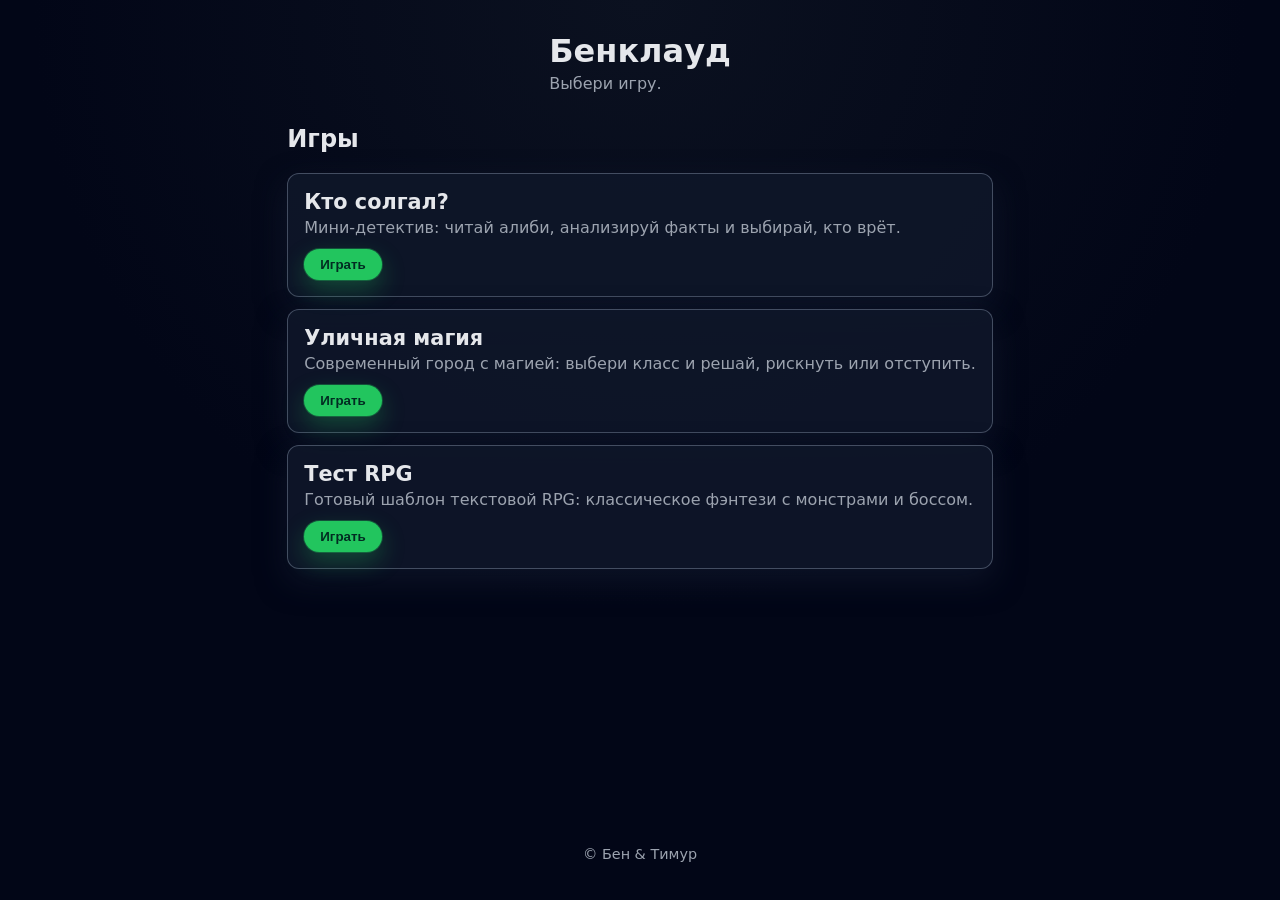
<file: game-site/index.html>
<!DOCTYPE html>
<html lang="ru">
<head>
  <meta charset="UTF-8" />
  <meta name="viewport" content="width=device-width, initial-scale=1.0" />
  <title>Бенклауд — Игры</title>
  <link rel="stylesheet" href="assets/css/style.css" />
</head>
<body>
  <header>
    <h1>Бенклауд</h1>
    <p>Выбери игру.</p>
  </header>

  <main>
    <!-- Главное меню с выбором игр -->
    <section id="mainMenu" class="menu">
      <h2>Игры</h2>
      <div class="game-card" id="gameDetectiveCard">
        <h3>Кто солгал?</h3>
        <p>Мини‑детектив: читай алиби, анализируй факты и выбирай, кто врёт.</p>
        <button id="playDetectiveBtn" class="game-btn">Играть</button>
      </div>
      <div class="game-card" id="gameRpgCard">
        <h3>Уличная магия</h3>
        <p>Современный город с магией: выбери класс и решай, рискнуть или отступить.</p>
        <button id="playRpgBtn" class="game-btn">Играть</button>
      </div>
      <div class="game-card" id="gameTestRpgCard">
        <h3>Тест RPG</h3>
        <p>Готовый шаблон текстовой RPG: классическое фэнтези с монстрами и боссом.</p>
        <button id="playTestRpgBtn" class="game-btn" onclick="location.href='/testrpg/';">Играть</button>
      </div>
    </section>

    <!-- Экран детективной игры -->
    <section id="gameScreen" class="game" style="display: none;">
      <section class="hud">
        <button id="backToMenuBtn">← В меню</button>
        <div>Дело: <span id="caseTitle">—</span></div>
      </section>

      <section class="case-list">
        <h2>Список дел</h2>
        <ul id="caseList"></ul>
      </section>

      <section class="case-intro">
        <p id="caseIntro"></p>
        <ul id="factsList"></ul>
      </section>

      <section class="suspects" id="suspects"></section>

      <section class="message">
        <p id="message"></p>
      </section>
    </section>

    <!-- Экран RPG-игры -->
    <section id="rpgScreen" class="game" style="display: none;">
      <section class="hud">
        <button id="backToMenuRpgBtn">← В меню</button>
        <div>Класс: <span id="rpgClass">—</span></div>
      </section>

      <section class="rpg-setup">
        <h2>Создание персонажа</h2>
        <div class="rpg-classes">
          <button class="rpg-class-btn" data-class="mage">Маг</button>
          <button class="rpg-class-btn" data-class="fighter">Боец</button>
          <button class="rpg-class-btn" data-class="ranger">Стрелок</button>
        </div>
        <p id="rpgStats"></p>
        <button id="startRpgBtn">Начать приключение</button>
      </section>

      <section class="rpg-scene" id="rpgScene" style="display: none;">
        <h2 id="rpgSceneTitle"></h2>
        <p id="rpgSceneText"></p>
        <ul id="rpgChoices"></ul>
        <div class="rpg-log" id="rpgLog"></div>
      </section>
    </section>
  </main>

  <footer>
    <p>&copy; Бен &amp; Тимур</p>
  </footer>

  <script src="assets/js/game.js"></script>
</body>
</html>
</file>
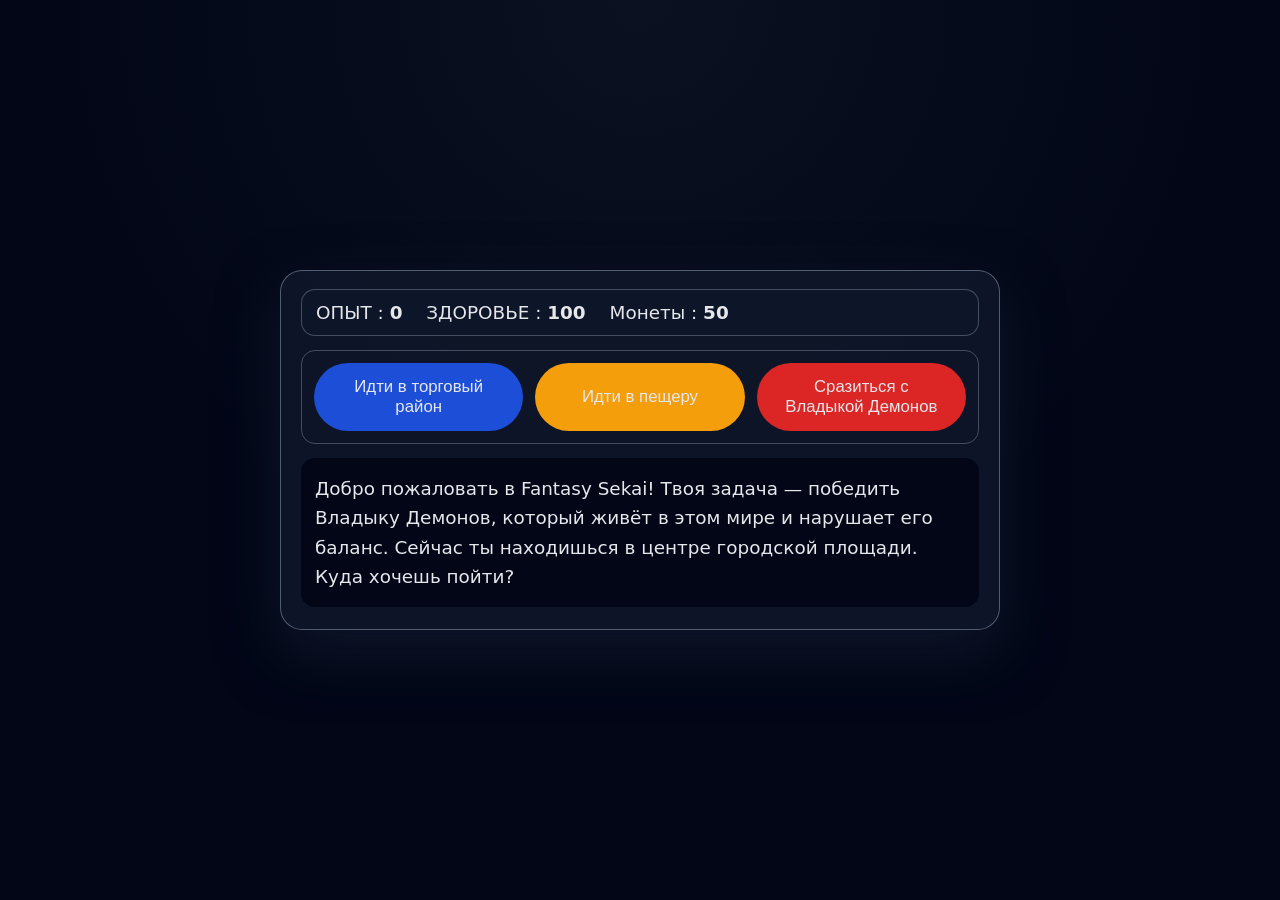
<file: game-site/testrpg/index.html>
<!DOCTYPE html>
<html lang="ru">
<head>
    <meta charset="UTF-8">
    <title>Текстовая RPG — Fantasy Sekai</title>
    <link rel="stylesheet" href="style.css">
</head>
<body>
    <div id="game">
        <div id="stats">
            <span class="stat">ОПЫТ : <b><span id="xpText">0</span></b></span>
            <span class="stat">ЗДОРОВЬЕ : <b><span id="hpText">100</span></b></span>
            <span class="stat">Монеты : <b><span id="coinText">50</span></b></span>
        </div>

        <div id="controls">
            <button id="button1">Идти в торговый район</button>
            <button id="button2">Идти в пещеру</button>
            <button id="button3">Сразиться с Владыкой Демонов</button>
        </div>

        <div id="monsterStats">
            <span class="stat">Имя монстра : <b><span id="monsterName"></span></b>
            <span class="stat">Здоровье монстра : <b><span id="monsterHP"></span></b>
        </div>

        <div id="text">
            Добро пожаловать в Fantasy Sekai! Твоя задача — победить Владыку Демонов, который живёт в этом мире и нарушает его баланс.
            Сейчас ты находишься в центре городской площади. Куда хочешь пойти?
        </div>
    </div>

    <script src="script.js"></script>
</body>
</html>
</file>
<file: game-site/assets/css/style.css>
:root {
  --bg: #020617;
  --panel: #0f172a;
  --accent: #22c55e;
  --accent-soft: rgba(34, 197, 94, 0.2);
  --text: #e5e7eb;
  --subtext: #9ca3af;
  --danger: #ef4444;
}

* {
  box-sizing: border-box;
}

body {
  margin: 0;
  font-family: system-ui, -apple-system, BlinkMacSystemFont, "Segoe UI", sans-serif;
  background: radial-gradient(circle at top, #0b1120, #020617 55%);
  color: var(--text);
  min-height: 100vh;
  display: flex;
  flex-direction: column;
}

header,
main,
footer {
  max-width: 900px;
  margin: 0 auto;
  padding: 16px;
}

header h1 {
  margin: 16px 0 4px;
  font-size: 2rem;
}

header p {
  margin: 0;
  color: var(--subtext);
}

/* Главное меню */
.menu h2 {
  margin-top: 0;
}

.game-card {
  margin-top: 12px;
  padding: 16px;
  background: rgba(15, 23, 42, 0.9);
  border-radius: 12px;
  border: 1px solid rgba(148, 163, 184, 0.4);
  box-shadow: 0 12px 30px rgba(15, 23, 42, 0.8);
}

.game-card h3 {
  margin: 0 0 4px;
  font-size: 1.3rem;
}

.game-card p {
  margin: 0 0 12px;
  color: var(--subtext);
}

.game-card button {
  padding: 8px 16px;
  border-radius: 999px;
  border: none;
  background: var(--accent);
  color: #022c22;
  font-weight: 600;
  cursor: pointer;
  transition: transform 0.05s ease, box-shadow 0.1s ease, background 0.1s ease;
  box-shadow: 0 0 0 1px rgba(34, 197, 94, 0.3), 0 10px 25px rgba(34, 197, 94, 0.3);
}

.game-card button:active {
  transform: translateY(1px);
  box-shadow: 0 0 0 1px rgba(34, 197, 94, 0.4), 0 6px 16px rgba(34, 197, 94, 0.35);
}

/* Общий HUD для игр */
.hud {
  display: flex;
  gap: 16px;
  align-items: center;
  margin: 16px 0;
  padding: 8px 12px;
  background: rgba(15, 23, 42, 0.8);
  border-radius: 8px;
  border: 1px solid rgba(148, 163, 184, 0.2);
}

.hud div {
  min-width: 80px;
}

#backToMenuBtn,
#backToMenuRpgBtn {
  padding: 6px 12px;
  border-radius: 999px;
  border: none;
  background: rgba(15, 23, 42, 0.9);
  color: var(--subtext);
  cursor: pointer;
  margin-right: 8px;
}

#backToMenuBtn:hover,
#backToMenuRpgBtn:hover {
  color: var(--text);
}

/* Детективная игра */

.case-list {
  margin-top: 8px;
  padding: 12px;
  background: rgba(15, 23, 42, 0.7);
  border-radius: 8px;
  border: 1px solid rgba(148, 163, 184, 0.2);
}

#caseList {
  margin: 8px 0 0;
  padding-left: 18px;
}

#caseList li {
  cursor: pointer;
  margin-bottom: 4px;
}

#caseList li span {
  color: var(--subtext);
}

#caseList li.active span {
  color: var(--accent);
}

.case-intro {
  margin-top: 12px;
  padding: 12px;
  background: rgba(15, 23, 42, 0.7);
  border-radius: 8px;
  border: 1px solid rgba(148, 163, 184, 0.2);
}

#caseIntro {
  margin-top: 0;
}

#factsList {
  margin: 8px 0 0;
  padding-left: 18px;
  color: var(--subtext);
}

.suspects {
  margin-top: 16px;
  display: grid;
  grid-template-columns: repeat(auto-fit, minmax(220px, 1fr));
  gap: 12px;
}

.suspect-card {
  padding: 12px;
  background: rgba(15, 23, 42, 0.9);
  border-radius: 8px;
  border: 1px solid rgba(148, 163, 184, 0.3);
  cursor: pointer;
  transition: transform 0.08s ease, box-shadow 0.12s ease, border-color 0.12s ease;
}

.suspect-card:hover {
  transform: translateY(-1px);
  box-shadow: 0 10px 25px rgba(15, 23, 42, 0.7);
  border-color: rgba(34, 197, 94, 0.5);
}

.suspect-card h3 {
  margin: 0 0 4px;
  font-size: 1.1rem;
}

.suspect-card p {
  margin: 0;
  color: var(--subtext);
}

.suspect-card.correct {
  border-color: var(--accent);
}

.suspect-card.wrong {
  border-color: var(--danger);
}

.message {
  margin-top: 12px;
  min-height: 32px;
}

#message {
  margin: 0;
  color: var(--subtext);
}

#message.win {
  color: var(--accent);
}

#message.lose {
  color: var(--danger);
}

/* RPG-игра */

.rpg-setup {
  margin-top: 12px;
  padding: 12px;
  background: rgba(15, 23, 42, 0.7);
  border-radius: 8px;
  border: 1px solid rgba(148, 163, 184, 0.2);
}

.rpg-classes {
  display: flex;
  flex-wrap: wrap;
  gap: 8px;
  margin-bottom: 8px;
}

.rpg-class-btn {
  padding: 6px 12px;
  border-radius: 999px;
  border: 1px solid rgba(148, 163, 184, 0.5);
  background: rgba(15, 23, 42, 0.9);
  color: var(--text);
  cursor: pointer;
}

.rpg-class-btn.active {
  border-color: var(--accent);
  color: var(--accent);
}

#rpgStats {
  margin: 4px 0 8px;
  color: var(--subtext);
}

#startRpgBtn {
  padding: 8px 16px;
  border-radius: 999px;
  border: none;
  background: var(--accent);
  color: #022c22;
  font-weight: 600;
  cursor: pointer;
}

.rpg-scene {
  margin-top: 12px;
  padding: 12px;
  background: rgba(15, 23, 42, 0.7);
  border-radius: 8px;
  border: 1px solid rgba(148, 163, 184, 0.2);
}

#rpgChoices {
  margin: 8px 0 0;
  padding-left: 18px;
}

#rpgChoices li {
  margin-bottom: 6px;
}

#rpgChoices button {
  padding: 6px 12px;
  border-radius: 999px;
  border: none;
  background: rgba(15, 23, 42, 0.9);
  color: var(--text);
  cursor: pointer;
}

.rpg-log {
  margin-top: 10px;
  padding: 8px;
  background: rgba(15, 23, 42, 0.9);
  border-radius: 6px;
  border: 1px solid rgba(148, 163, 184, 0.3);
  color: var(--subtext);
  font-size: 0.9rem;
}

footer {
  margin-top: auto;
  padding-bottom: 24px;
  color: var(--subtext);
  font-size: 0.9rem;
}
</file>
<file: game-site/testrpg/style.css>
:root {
  --bg: #020617;
  --panel: #0f172a;
  --panel-soft: rgba(15, 23, 42, 0.9);
  --accent: #22c55e;
  --text: #e5e7eb;
  --subtext: #9ca3af;
}

* {
  box-sizing: border-box;
}

body {
  margin: 0;
  font-family: system-ui, -apple-system, BlinkMacSystemFont, "Segoe UI", sans-serif;
  background: radial-gradient(circle at top, #0b1120, #020617 55%);
  color: var(--text);
  min-height: 100vh;
  display: flex;
  align-items: center;
  justify-content: center;
}

#game {
  width: 95vw;
  max-width: 720px;        /* ещё шире */
  background-color: var(--panel-soft);
  border-radius: 22px;
  border: 1px solid rgba(148, 163, 184, 0.5);
  box-shadow: 0 24px 60px rgba(15, 23, 42, 0.9);
  padding: 18px 20px 22px;
}

#stats {
  border-radius: 14px;
  border: 1px solid rgba(148, 163, 184, 0.4);
  background: rgba(15, 23, 42, 0.85);
  color: var(--text);
  padding: 12px 14px;
  font-size: 1.15rem;      /* крупнее статы */
}

.stat {
  padding-right: 18px;
}

#controls {
  margin-top: 14px;
  border-radius: 14px;
  border: 1px solid rgba(148, 163, 184, 0.4);
  padding: 12px;
  display: flex;
  gap: 12px;
}

#controls > button {
  flex: 1;
  padding: 14px 16px;
  border-radius: 999px;
  border: none;
  background: #1f2937;
  color: var(--text);
  cursor: pointer;
  font-size: 1.05rem;      /* крупнее текст кнопок */
}

#controls > #button1 {
  background-color: #1d4ed8;
}

#controls > #button2 {
  background-color: #f59e0b;
}

#controls > #button3 {
  background-color: #dc2626;
}

#controls > button:hover {
  filter: brightness(1.1);
}

#monsterStats {
  margin-top: 14px;
  display: none;
  border-radius: 14px;
  border: 1px solid rgba(148, 163, 184, 0.5);
  color: var(--text);
  padding: 10px 14px;
  background-color: #020617;
  font-size: 1.02rem;
}

#text {
  margin-top: 14px;
  border-radius: 14px;
  background-color: #020617;
  color: var(--text);
  padding: 16px 14px;
  font-size: 1.15rem;      /* ещё крупнее основной текст */
  line-height: 1.6;
}
</file>
